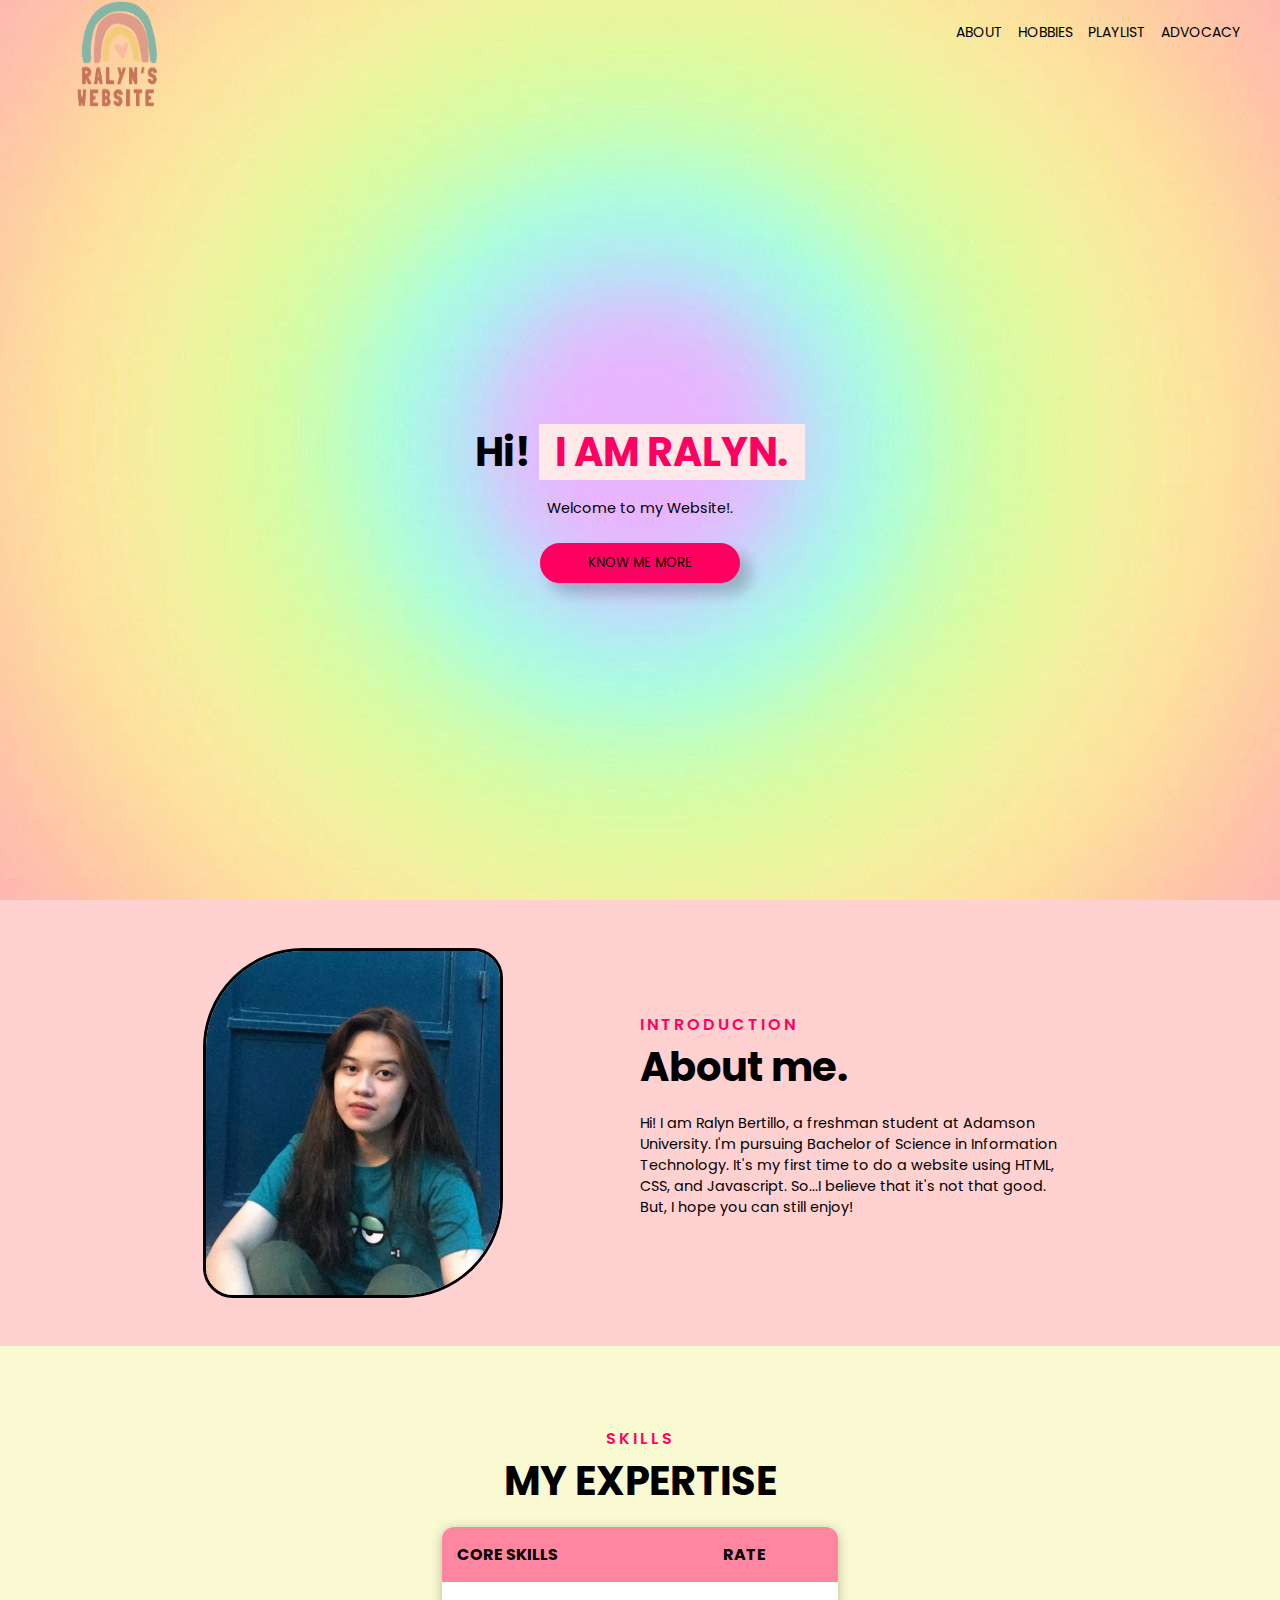
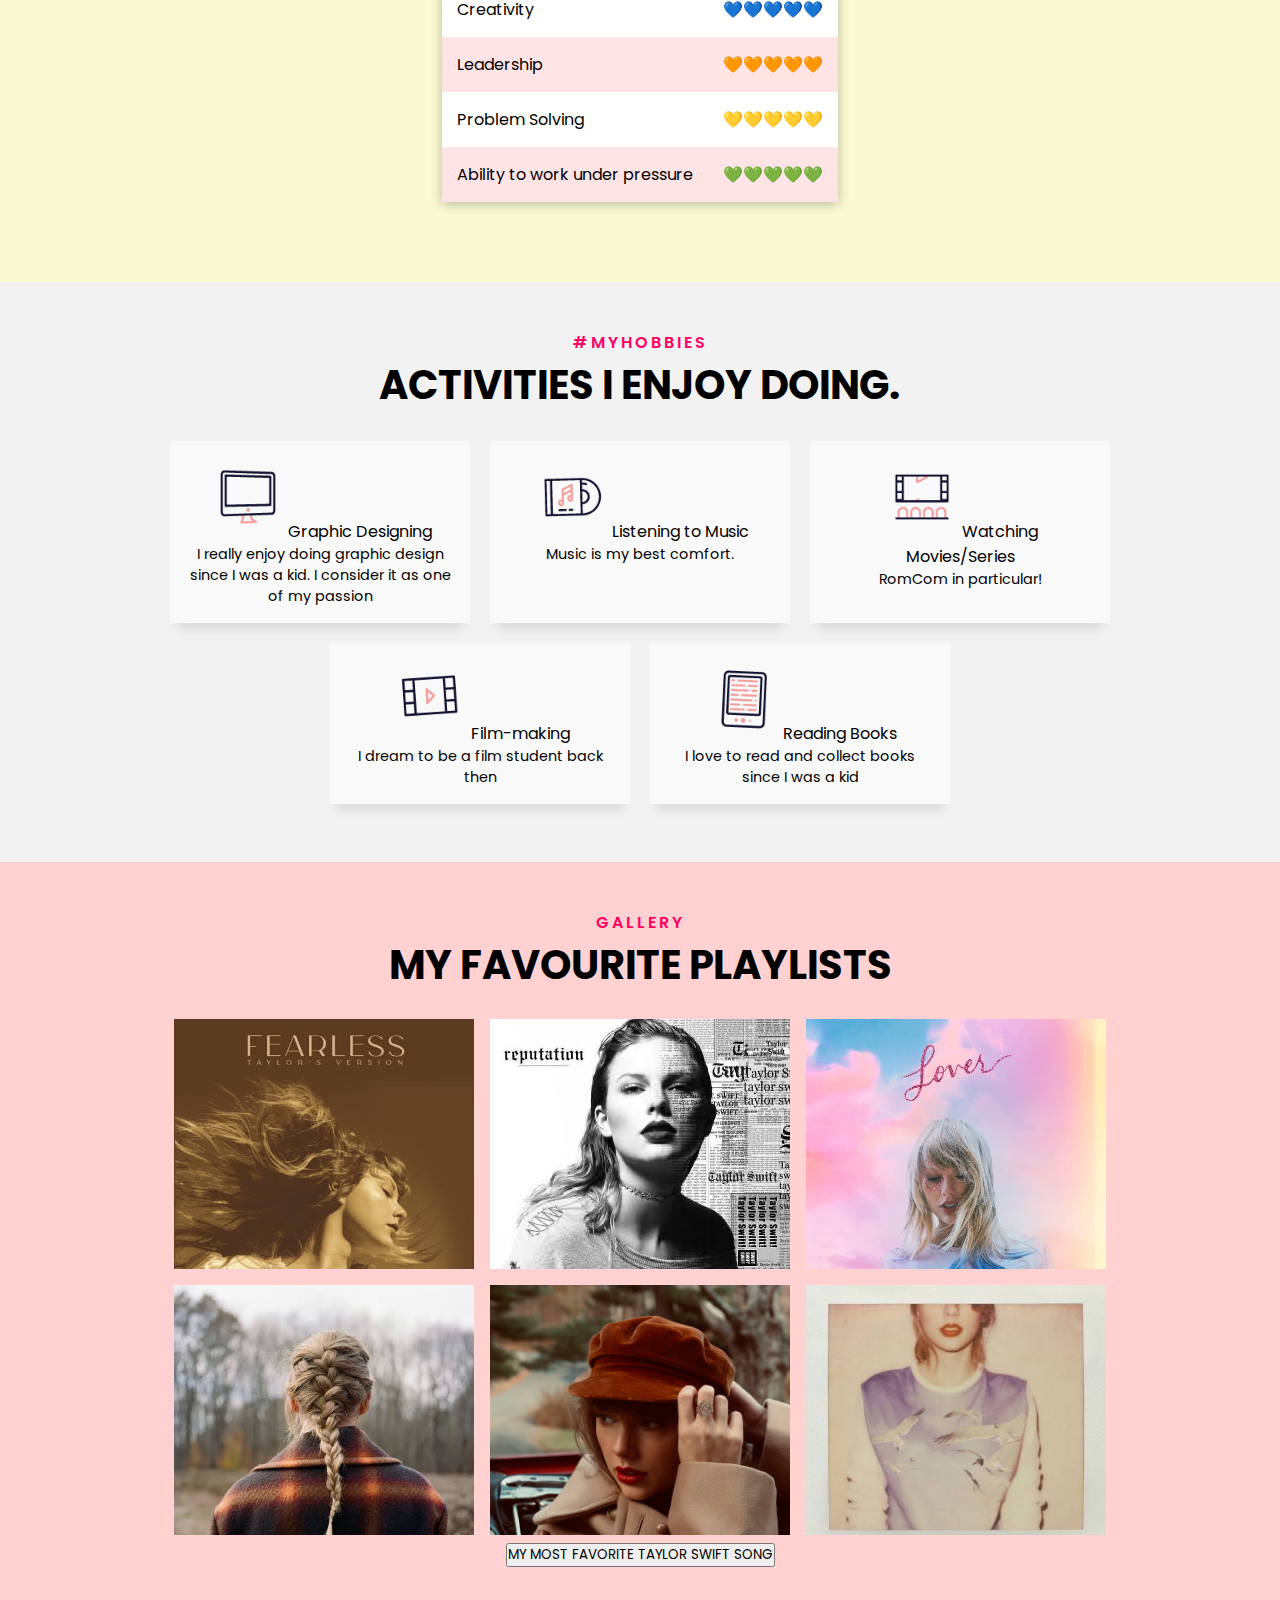
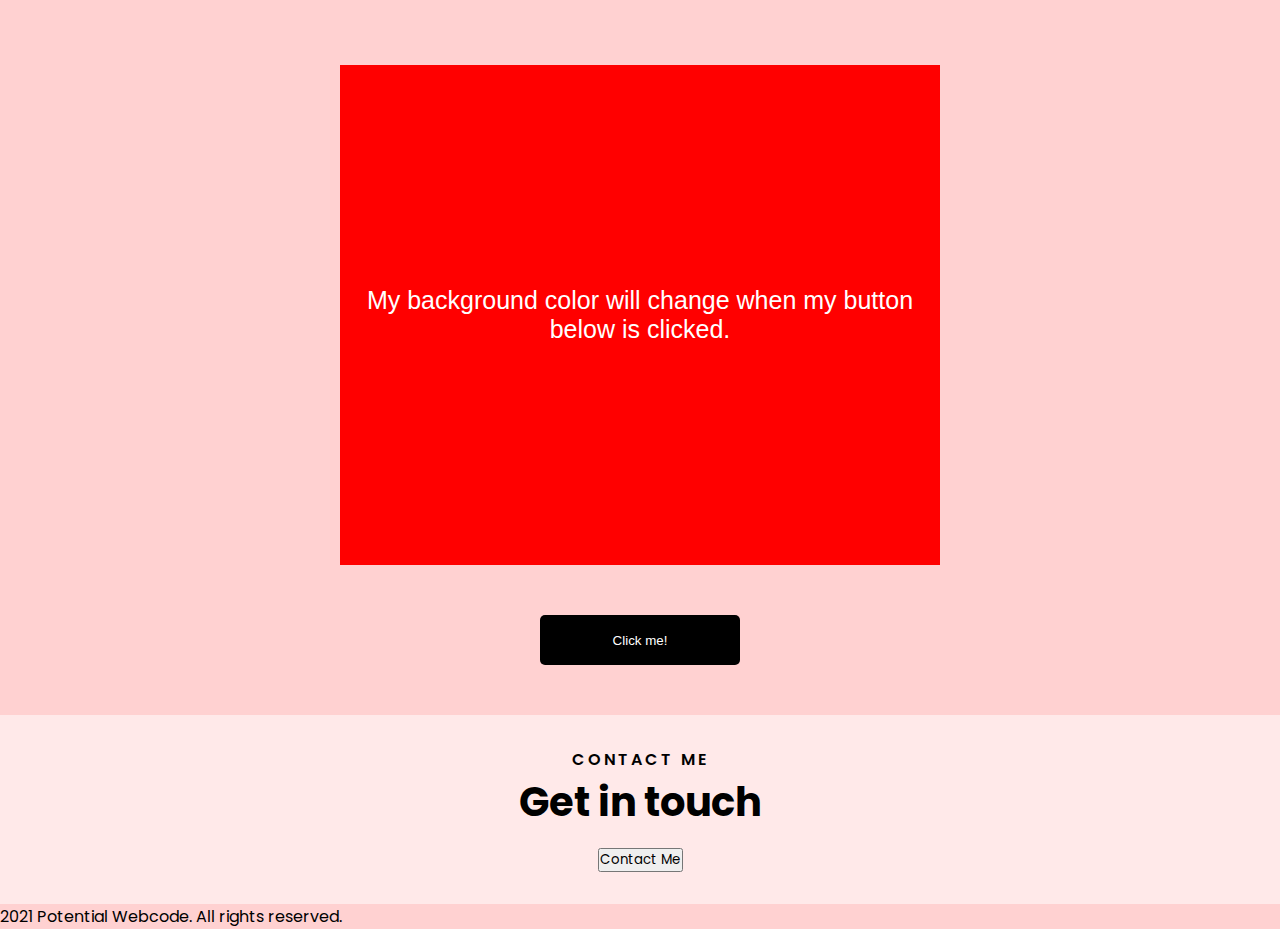
<file: index.html>
<html lang="en">
<head>
    <meta charset="UTF-8">
    <meta http-equiv="X-UA-Compatible" content="IE=edge">
    <meta name="viewport" content="width=device-width, initial-scale=1.0">
    <link rel="stylesheet" href="style.css"

   
   <!--font--> 
   <link href="https://fonts.googleapis.com/css2?family=Poppins&display=swap" rel="stylesheet">


    <!--icons-->
    <link rel="stylesheet" href="https://unicons.iconscout.com/release/v4.0.0/css/line.css">

    </head>
    <body>
        <!--header-->
    <header>
        <nav class="navbar">
                 <img src=" images/logo.PNG" width="175" height="220> 
            <div class="menu-toggle">
                <span class="bar"></span>
                <span class="bar"></span>
                <span class="bar"></span>
            </div>
            <div class="menu">
                <a href="#about">ABOUT</a>
                <a href="#hobbies">HOBBIES</a>
                <a href="#gallery">PLAYLIST</a>
                <a href="myadvocacy.html">ADVOCACY</a>
            </div>
        </nav>
        
        <div class="header-title">
            <h2>Hi! <span>I AM RALYN.</span></h2>
            <p>Welcome to my Website!.</p>
      
        <button>KNOW ME MORE</button>
        <div class="social-media">
            <a class="uil uil-facebook-f"></a>
            <a class="uil uil-youtube"></a>
            <a class="uil uil-instagram"></a>
            <a class="uil uil-twitter-alt"></a>        
        </div>
    </div>
        
    </header>
<!--about me-->
<section class="about" id="about">
    <div class="about-wrapper">
        <img class="about-pic" src="images/profile.jpg" width="260" height="350">

        <div class="about-detail">
        <span class="top-title">INTRODUCTION</span>
        <h1>About me.</h1>
        <p>Hi! I am Ralyn Bertillo, a freshman student at Adamson University. I'm pursuing Bachelor of Science
               in Information Technology. It's my first time to do a website using HTML, CSS, and Javascript.
               So...I believe that it's not that good. But, I hope you can still enjoy!  </p>
        </div>
    </div>
 </section>

<!--skills-->
<section class="skills" id="skills">
    <span class="top-title">SKILLS</span>
    <h1>MY EXPERTISE</h1>

    <table class="styled-table">    
        <thead>
            <tr>
                <th>CORE SKILLS</th>
                <th>RATE</th>
            </tr>
        <tbody>
            <tr>
            <td>Creativity</td>
            <td> 💙💙💙💙💙 </td>
        </tr>
            <td>Leadership</td>
            <td> 🧡🧡🧡🧡🧡 </td>
        </tr>
        <tr>
            <td>Problem Solving</td>
            <td>💛💛💛💛💛</td>
        </tr>
        <tr>
            <td>Ability to work under pressure</td>
            <td>💚💚💚💚💚</td>
        </tr>
        </tbody>
    </table>
</section>

    <!--hobbies-->
    <section class="hobbies" id="hobbies">
        <span class="top-title">#MYHOBBIES</span>
        <h1>ACTIVITIES I ENJOY DOING.</h1>
        <div class="hobbies-wrapper">
            <div class="hobbies-detail">
                <img src="images/editingc.gif"
                <h2>Graphic Designing</h2>
                <p> I really enjoy doing graphic design since I was a kid. I consider it as one of my passion</p>
            </div>

            <div class="hobbies-detail">
                <img src="images/music.gif"
                <h2>Listening to Music</h2>
                <p> Music is my best comfort.</p>
            </div>

            <div class="hobbies-detail">
                <img src="images/movie.gif"
                <h2>Watching Movies/Series</h2>
                <p> RomCom in particular!</p>
            </div>

            <div class="hobbies-detail">
                <img src="images/62-film-outline.gif"
                <h2>Film-making</h2>
                <p> I dream to be a film student back then</p>
            </div>

            <div class="hobbies-detail">
                <img src="images/reading.gif"
                <h2>Reading Books</h2>
                <p> I love to read and collect books since I was a kid</p>  
            </div>
        </div>

    </section>
    <!--project-->
    <section class="gallery" id="gallery">
        <span class="top-title">GALLERY</span>
        <h1>MY FAVOURITE PLAYLISTS</h1>
        <div class="gallery-wrapper">
            <div class="gallery-detail">
                <img class="gallery-image" src="images/1taylor.JPG"
                <button class="gallery-button">More Info</button>
            </div>

            <div class="gallery-detail">
                <img class="gallery-image" src="images/2taylor.JPG"
                <button class="gallery-button">More Info</button>
            </div>

            <div class="gallery-detail">
                <img class="gallery-image" src="images/3taylor.JPG"
                <button class="gallery-button">More Info</button>
            </div>

            <div class="gallery-detail">
                <img class="gallery-image" src="images/4taylor.JPG"
                <button class="gallery-button">More Info</button>
            </div>


            <div class="gallery-detail">
                <img class="gallery-image" src="images/5taylor.JPG"
                <button class="gallery-button">More Info</button>
            </div>

            <div class="gallery-detail">
                <img class="gallery-image" src="images/6taylor.JPG"
                <button class="gallery-button">More Info</button>
            </div>
            <a href="hobbies.html">
                <button>MY MOST FAVORITE TAYLOR SWIFT SONG</button>
            </a>
        </div>
    </section>

    
    <div id="canvas">
        My background color will change when my button below is clicked.
    </div>

    <button id="button">Click me!</button>
    <script src="app.js"></script>



    <!--contact me-->
    <section class="contact" id="contact">
        <span class="top-title">CONTACT ME</span>
        <h1>Get in touch</h1>
        <div class="contact-wrapper">
        </div>
        <a href="contacts.html">
        <button>Contact Me</button>
        </a>
    </section>
    <div class="copyright">
        2021 Potential Webcode. All rights reserved.
    </div>
    </section>




  
   


</body>
</html>
</file>
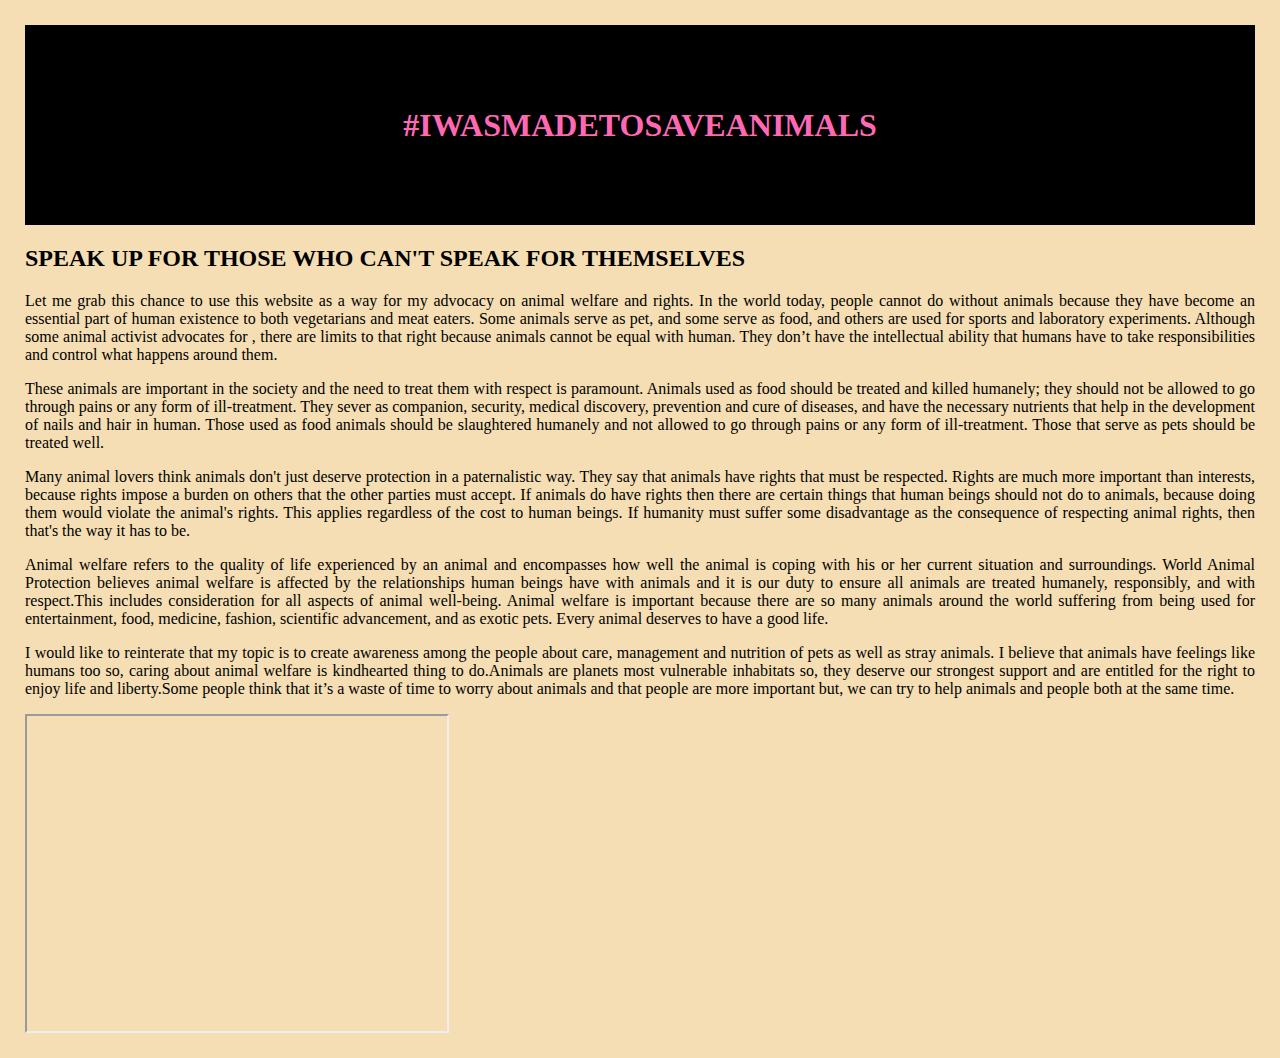
<file: myadvocacy.html>
<!DOCTYPE html!>
<html lang="en">
    <head>
        <link rel="stylesheet" href="styless.css"
    
    </head>
    <body>
        <div id="banner"><h1>#IWASMADETOSAVEANIMALS</h1></div>

        <h2>SPEAK UP FOR THOSE WHO CAN'T SPEAK FOR THEMSELVES</h2>
        <p class="bodyText"> Let me grab this chance to use this website as a way for my advocacy on animal welfare and rights. In the world today, people cannot do without
            animals because they have become an essential part of human existence to both vegetarians and meat eaters. Some animals serve as pet, and some serve  as
            food, and others are used for sports and laboratory experiments. Although some animal activist advocates for , there are limits to that right because
            animals cannot be equal with human. They don’t have the intellectual ability that humans have to take responsibilities and control what happens around them.<p>
        
        <p class="bodyText"> These animals are important in the society and the need to treat them with respect is paramount. Animals used as food should be treated and killed humanely; they 
            should not be allowed to go through pains or any form of ill-treatment. They sever as companion, security, medical discovery, prevention and cure of diseases, and 
            have the necessary nutrients that help in the development of nails and hair in human. Those used as food animals should be slaughtered humanely and not allowed to go
            through pains or any form of ill-treatment. Those that serve as pets should be treated well. </p>

        <p class="bodyText"> Many animal lovers think animals don't just deserve protection in a paternalistic way. They say that animals have rights that must be respected. Rights are much
            more important than interests, because rights impose a burden on others that the other parties must accept. If animals do have rights then there are certain things that
            human beings should not do to animals, because doing them would violate the animal's rights. This applies regardless of the cost to human beings. If humanity must suffer
            some disadvantage as the consequence of respecting animal rights, then that's the way it has to be.</p>

        <p class="bodyText"> Animal welfare refers to the quality of life experienced by an animal and encompasses how well the animal is coping with his or her current situation and surroundings. World
            Animal Protection believes animal welfare is affected by the relationships human beings have with animals and it is our duty to ensure all animals are treated humanely, responsibly,
            and with respect.This includes consideration for all aspects of animal well-being. Animal welfare is important because there are so many animals around the world suffering from
            being used for entertainment, food, medicine, fashion, scientific advancement, and as exotic pets. Every animal deserves to have a good life.</p>

        <p class="bodyText"> I would like to reinterate that my topic is to create awareness among the people about care, management and nutrition of pets as well as stray animals. I believe that animals have
            feelings like humans too so, caring about animal welfare is kindhearted thing to do.Animals are planets most vulnerable inhabitats so, they deserve our strongest support and are entitled 
            for the right to enjoy life and liberty.Some people think that it’s a waste of time to worry about animals and that people are more important but, we can try to help animals and people both
            at the same time.</p>
            <iframe width="420" height="315" src="https://www.youtube.com/embed/ASTfs1yqURw"</iframe>

    </body>

</html>
</file>
<file: style.css>
:root{
    --primaryColor: #ffe9e9;
    --secondaryColor: #ff0062;
    --fontColor: rgb(0, 0, 0);
    --whiteColor: #000000;
}

*{
    margin: 0;
    padding: 0;
    box-sizing: border-box;
    outline: none;
    font-family: 'Poppins', sans-serif;
}

html{
    scroll-behavior: smooth;
}

body{
    width: 100%;
    height: auto;
    background-color: rgb(255, 209, 209);
    color: var(--whiteColor);
}

h1{
    font-size: 2.5rem;
    margin-bottom: 1rem;
    z-index: 2;
}

p{
    font-size: 0.9rem;
}

header {
    width: 100%;
    height: 100vh;
    background-image: url(images/header.jpg);
    background-position: center;
    background-repeat: no-repeat;
    background-size: cover;
}

.icon{
    width: 30px;
    cursor: pointer;
}



.navbar{
    display: flex;
    width: 100%;
    height:50px;
    justify-content: space-between;
    align-items: center;
    padding: 2rem;
    position: relative;
    z-index: 3;
}

.menu-toggle .bar{
    width: 25px;
    height: 3px;
    margin: 5px auto;
    transition: all 0.3 ease-in-out;
    background: var(--whiteColor);
}

.navbar .menu{
    width: 300px;
    display: flex;
    justify-content: space-around;
    font-size: 14px;
    justify-content: space-around;
    word-spacing: 3px;
}

.navbar .menu >a{
    text-decoration: none;
    color: var(--whiteColor);
}

.navbar .menu > a:hover {
    color: var(--primaryColor);
}

.header-title{
    display: flex;
    flex-direction: column;
    justify-content: center;
    align-items: center;
    text-align: center;
    width: 100%;
    height: 100%;
    padding: 2rem;
    z-index: 2;
    position: relative;
}

.header-title > h2{
    color: var(--whiteColor);
    font-size: 2.5rem;
}

.header-title > h2 > span {
    color: var(--secondaryColor);
    padding: 0 1rem;
    background-color: var(--primaryColor);
}

.header-title > p {
    max-width: 600px;
    margin-top: 1rem;
}

.header-title > button {
    background-color: var(--secondaryColor);
    color: var(--whiteColor);
    padding: 0.5rem;
    margin: 1.5rem;
    width: 200px;
    border-radius: 35px;
    border: 2px solid var(--secondaryColor);
    box-shadow: 10px 10px 14px 1px rgb(0 0 0 /20%);
    cursor: pointer;
    transition: ease 0.2s;
}

.header-title > button:hover{
    background-color: transparent;
    letter-spacing: 1;
}

.social-media{
    display: flex;
    justify-content: space-around;
    text-decoration: none;
    width: 200px;
}

.social-media > a {
    text-decoration: none;
    color: var(--whiteColor);
    font-size: 1.1rem;
}

.social-media > a:hover{
    color: var(--primaryColor);
}

.about{
    width: 100%;
    margin: 0 auto;
    padding: 3rem 1rem;
}

.about-wrapper{
    display: grid;
    grid-template-columns: repeat(auto-fit,minmax(280px, 1fr));
    width: 100%;
    padding: 0 15%;
    align-items: center;
    justify-content: center;

}
.about-pic{
    width: 80%;
    max-width: 300px;
    object-fit: cover;
    border-radius: 100px 30px;
    border: 3px solid black;
}

.top-title {
    letter-spacing: 3;
    color: var(--secondaryColor);
    font-weight: 600;
}

.about-detail > p {
    margin-bottom: 1rem;
    color: var(--fontColor);
    
}




.skills{
    width: 100%;
    padding: 5rem;
    background: lightgoldenrodyellow;
    text-align: center;
    color: var(--fontColor);

}

.styled-table{
    background-color: white;
    margin-left: auto;
    margin-right: auto;
    box-shadow: 0 2px 12px rgba(32,32,32,.3);
    text-align: center;
    border-collapse: collapse;
    border-spacing: 0;
    border-radius: 12px 12px 0 0;
    overflow: hidden;
}

.styled-table tr:nth-child(even){
    background-color: rgb(255, 228, 230);
}

.styled-table th,td{
    padding: 15px;
    text-align: left;
    color:var(--fontColor)
}

.styled-table th{
    background-color: #ff86a1;
    color: var(--fontColor);
    font-weight: bolder;
}
   

.hobbies{
    width: 100%;
    padding:3rem;
    background: #f2f2f2;
    text-align: center;
    color: var(--fontColor);
}

.hobbies-wrapper{
    display: flex;
    flex-wrap: wrap;
    justify-content: center;
}

.hobbies-detail{
    width: 300px;
    padding: 1rem;
    margin: 10px;
    background: #f9f9f9;
    text-align: center;
    box-shadow: 0px 13px 10px -7px rgba(0,0,0,0.1);
    transition: all 0.2s ease;
}

.hobbies-detail:hover{
    transform: scale(1.1);
    box-shadow: 0px 0px 12px #0000003f;
}

.hobbies-detail > img {
    width: 80px;
}

.hobbies-detail > h2 {
    font-size: 1.2rem;
    line-height: 2;
    color: var(--secondaryColor);
}

.gallery{
    display: flex;
    flex-direction: column;
    align-items: center;
    width: 100%;
    padding: 3rem;

}

.gallery-wrapper{
    display: flex;
    flex-wrap: wrap;
    justify-content: center;
}

.gallery-detail{
    width: 300px;
    height: 250px;
    overflow: hidden;
    margin: 0.5rem;
    position: relative;
}

.gallery-image{
    width: 100%;
    height: auto;
    object-fit: cover;
    transition: all 0.3s;
    cursor: pointer;
}


.gallery-detail:hover .gallery-image{
    transform: scale(1.2);
}

.gallery-button{
    display: none;
    border: 2px solid var(--primaryColor);
    background-color: var(--primaryColor);
    padding: 0.6rem 2rem;
    color: var(--whiteColor);
    position: absolute;
    left: calc(180px / 2);
    top: calc(200px / 2);
    z-index: 2;
    cursor: pointer;
}

.gallery-detail:hover .gallery-button{
    display: block;
}

.contact{
    display: flex;
    flex-direction: column;
    align-items: center;
    justify-content: center;
    width: 100%;
    padding: 2rem 1rem;
    position: relative;
    background-color: var(--primaryColor);
}

.contact .top-title{
    color: var(--whiteColor);
}

.contact-wrapper{
    max-width: 600px;
    text-align: center;
}

.contact.about-wrapper{
    margin: 1rem 0;
    padding: 0.6rem 3rem;
    border: 2px solid --whiteColor;
    background-color: black;
    color: white;
}

#canvas{
    background-color: red;
    color: white;
    font-family: 'Trebuchet MS', 'Lucida Sans Unicode', 'Lucida Grande', 'Lucida Sans', Arial, sans-serif;
    font-size: 25px;
    width: 600px;
    height: 500px;
    margin: 50px auto 50px;
    text-align: center;
    display: flex;
    justify-content: center;
    align-items: center;
}

#button{
    text-align: center;
    width: 200px;
    height: 50px;
    margin: 50px auto 50px;
    color: white;
    font-family: 'Trebuchet MS', 'Lucida Sans Unicode', 'Lucida Grande', 'Lucida Sans', Arial, sans-serif;
    background: black;
    border-radius: 5px;
    border-style: none;
    display: block;
}
</file>
<file: styless.css>
#banner{
    background-color: black;
    height: 200px;
    text-align: center;
}

h1{
    margin: 0px;
    color: hotpink;
    line-height: 200px;
}

body{
    margin: 0px;
    background-color:wheat;
    margin: 25px;
}

.bodyText{
    color: black;
    text-align: justify;
    
}
</file>
